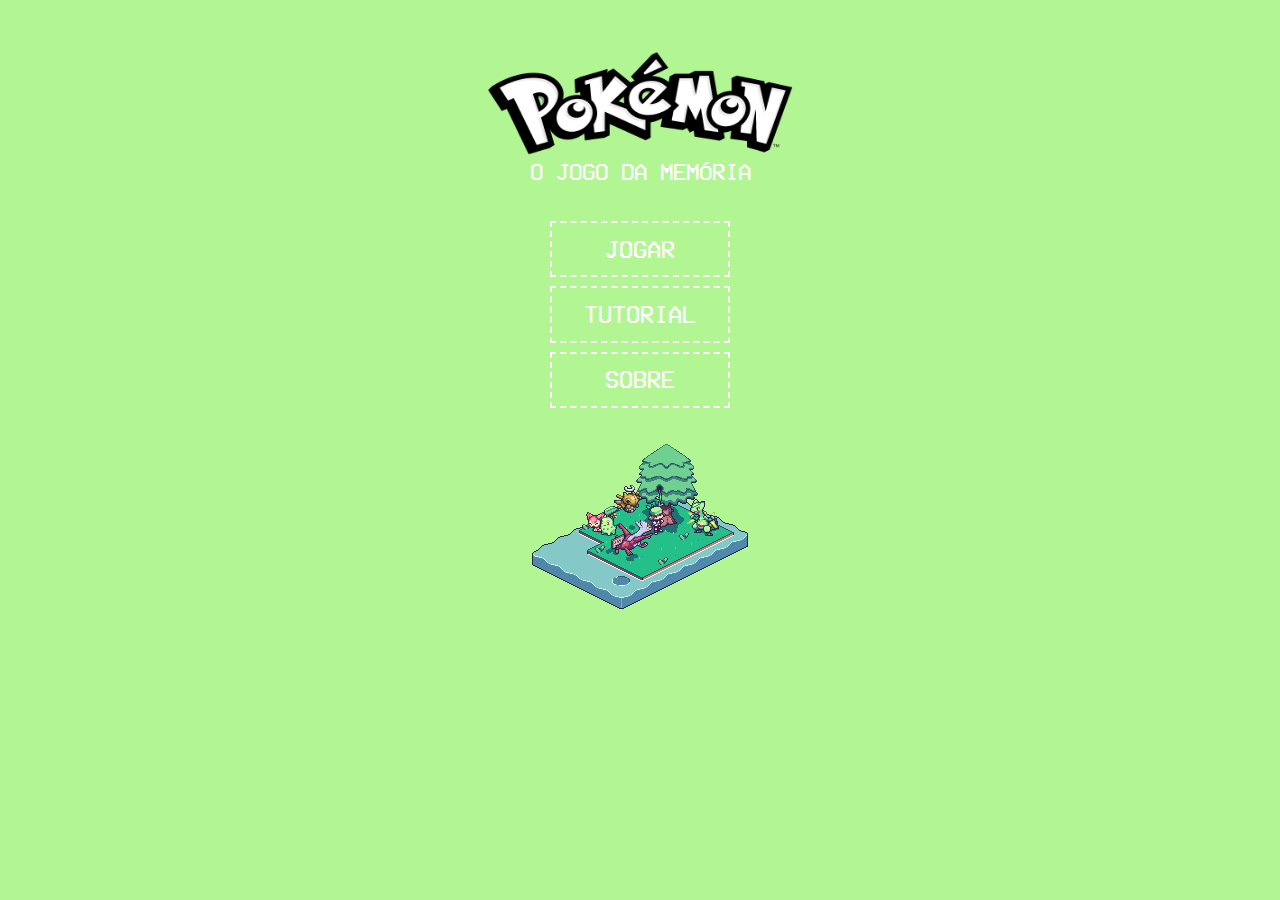
<file: index.html>
<!DOCTYPE html>
<html lang="pt-BR">
<head>
    <meta charset="UTF-8">
    <meta http-equiv="X-UA-Compatible" content="IE=edge">
    <meta name="viewport" content="width=device-width, initial-scale=1.0">
    <title>Jogo da Memória - DevTools</title>

    <link rel="stylesheet" type="text/css" href="assets/css/style.css">

    <link rel="shortcut icon" href="assets/img/logo.png" type="image/x-icon">
</head>
<body>
        <header>
            <div class="logo">
                <img class="logo2" src="assets/img/pokemonlogo2.png">
            </div>
            <div class="description">
                <p>O jogo da memória</p>
            </div>
        </header>

        <nav>
            <ul>
                <a href="jogar.html"><li>Jogar</li></a>
                <a href="tutorial.html"><li>Tutorial</li></a>
                <a href="sobre.html"><li>Sobre</li></a>
            </ul>
        </nav>

        <img class="gif" src="assets/img/gif-sem-fundo.gif">
</body>
</html>
</file>
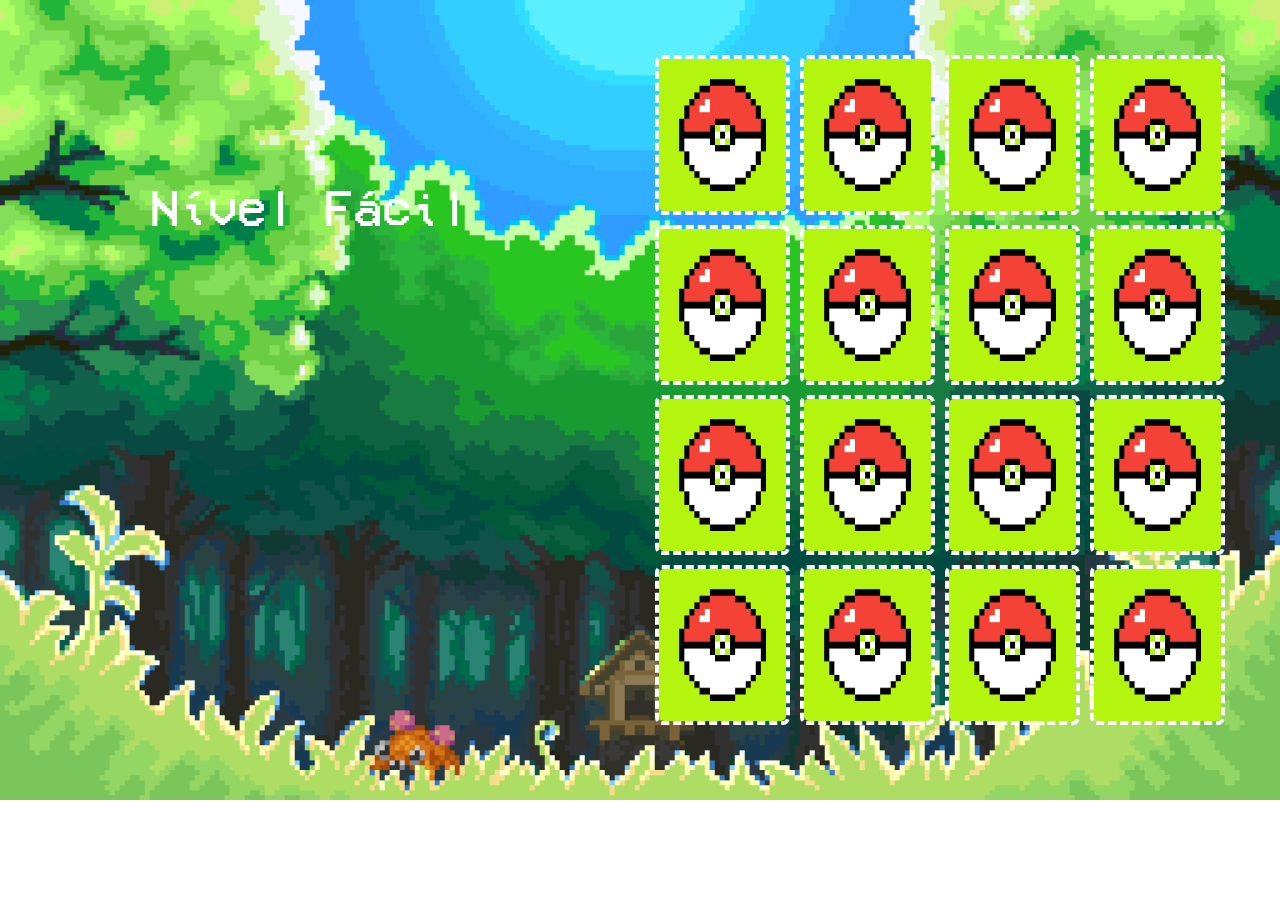
<file: nivel1.html>
<!DOCTYPE html>
<html lang="pt-br">

<head>
<meta charset="UTF-8">
    <meta http-equiv="X-UA-Compatible" content="IE=edge">
    <meta name="viewport" content="width=device-width, initial-scale=1.0">
    <title>Jogo da Memória - DevTools</title>

    <link rel="stylesheet" type="text/css" href="assets/css/nivel1.css">

    <link rel="shortcut icon" href="assets/img/logo.png" type="image/x-icon">


</head>

<body>
  
  <div class="contador">
      <p id="lvl">Nível Fácil</p>
      <p id="countdown"></p>
    </div>
  <section class="container">
  
      <div class="card" data-framework="pikachu">
        <img src="assets/img/pokemon1.gif" alt="pikachu" class="frente">
        <img src="assets/img/backgroundcards.png" alt="versocard" class="verso">
      </div>
  
      <div class="card" data-framework="pikachu">
        <img src="assets/img/pokemon1.gif" alt="pikachu" class="frente">
        <img src="assets/img/backgroundcards.png" alt="versocard" class="verso">
      </div>
  
      <div class="card" data-framework="squirtle">
        <img src="assets/img/pokemon2.gif" alt="squirtle" class="frente">
        <img src="assets/img/backgroundcards.png" alt="versocard" class="verso">
      </div>
  
      <div class="card" data-framework="squirtle">
        <img src="assets/img/pokemon2.gif" alt="squirtle" class="frente">
        <img src="assets/img/backgroundcards.png" alt="versocard" class="verso">
      </div>
  
      <div class="card" data-framework="bulbasaur">
        <img src="assets/img/pokemon3.gif" alt="bulbasaur" class="frente">
        <img src="assets/img/backgroundcards.png" alt="versocard" class="verso">
      </div>
  
      <div class="card" data-framework="bulbasaur">
        <img src="assets/img/pokemon3.gif" alt="bulbasaur" class="frente">
        <img src="assets/img/backgroundcards.png" alt="versocard" class="verso">
      </div>
  
      <div class="card" data-framework="caterpie">
        <img src="assets/img/pokemon4.gif" alt="caterpie" class="frente">
        <img src="assets/img/backgroundcards.png" alt="versocard" class="verso">
      </div>
  
      <div class="card" data-framework="caterpie">
        <img src="assets/img/pokemon4.gif" alt="caterpie" class="frente">
        <img src="assets/img/backgroundcards.png" alt="versocard" class="verso">
      </div>
  
      <div class="card" data-framework="munchlax">
        <img src="assets/img/pokemon5.gif" alt="munchlax" class="frente">
        <img src="assets/img/backgroundcards.png" alt="versocard" class="verso">
      </div>
  
      <div class="card" data-framework="munchlax">
        <img src="assets/img/pokemon5.gif" alt="munchlax" class="frente">
        <img src="assets/img/backgroundcards.png" alt="versocard" class="verso">
      </div>
  
      <div class="card" data-framework="charmander">
        <img src="assets/img/pokemon6.gif" alt="charmander" class="frente">
        <img src="assets/img/backgroundcards.png" alt="versocard" class="verso">
      </div>
  
      <div class="card" data-framework="charmander">
        <img src="assets/img/pokemon6.gif" alt="charmander" class="frente">
        <img src="assets/img/backgroundcards.png" alt="versocard" class="verso">
      </div>
  
      <div class="card" data-framework="piplup">
        <img src="assets/img/pokemon7.gif" alt="piplup" class="frente">
        <img src="assets/img/backgroundcards.png" alt="versocard" class="verso">
      </div>
  
      <div class="card" data-framework="piplup">
        <img src="assets/img/pokemon7.gif" alt="piplup" class="frente">
        <img src="assets/img/backgroundcards.png" alt="versocard" class="verso">
      </div>
  
      <div class="card" data-framework="eevee">
        <img src="assets/img/pokemon8.gif" alt="eevee" class="frente">
        <img src="assets/img/backgroundcards.png" alt="versocard" class="verso">
      </div>
  
      <div class="card" data-framework="eevee">
        <img src="assets/img/pokemon8.gif" alt="eevee" class="frente">
        <img src="assets/img/backgroundcards.png" alt="versocard" class="verso">
      </div>
  </section>
  
  <script src="assets/js/contador.js"></script>
  <script src="assets/js/nivel1.js"></script>

</body>

</html>
</file>
<file: assets/css/style.css>
@import url("cores.css");
@import url("../css/fonts.css");

* {
    margin: 0;
    padding: 0;
}

/* BODY E CONTAINER */
body {
    margin: auto;
    text-align: center;

    color: var(--whiteColor);
    background-color: var(--primaryColor);
}

/* HEADER */
.logo {
    padding-top: 4%;
}

.logo2 {
    width: calc(1356px - 1050px);
    height: 104px;
}

.description {
    font-size: 17pt;
    text-transform: uppercase;

    font-family: 'VCROSDMONO';
}

/* MENU */
nav {
    max-width: 180px;
    width: 100%;
    margin: auto;
}

nav ul {
    list-style: none;
    padding: 0;
    margin: 20% 0;
}

nav ul a {
    text-decoration: none;
}

nav ul li {
    border: 2px dashed var(--whiteColor);
    padding: 7%;
    margin-bottom: 5%;
}

nav ul a li {
    font-size: 18pt;
    text-decoration: none;

    text-transform: uppercase;
    color: var(--whiteColor);

    font-family: 'VCROSDMONO';
    transition: 0.5s;
}

nav ul a li:hover {
    background-color: var(--secondaryColor);
    transition: 0.5s;
}
</file>
<file: assets/css/nivel1.css>
/*Importando fontes*/
@import url("cores.css");
@import url("../css/fonts.css");

/*Resetando css*/
*{
    margin: 0;
    padding: 0;
    box-sizing: border-box;
}

/*style css*/
body{
    width: auto;
    height: auto;
    display:flex;
  
    background:url(../img/fundofacil.png) ;
    background-position: center center;
    background-size: cover;
    background-position-y: 0px;
    background-repeat: no-repeat;
}

.container{
    width: 640px;
    height: 640px;
    margin: 50px;
    display: flex;
    flex-wrap: wrap;
    perspective: 1000px;
    padding-bottom: 130px;   
}

.lvl{
    width: auto;
    height: auto;
    margin: auto;
    position: relative;
    transform: scale(1);
    transform-style: preserve-3d;
    transition: transform .5s;
    border: solid 4px;
    border-style: dashed;
    border-color: white;
    border-radius: 5%;
}

.card{
    width: calc(25% - 10px);
    height: calc(33.333% - 10px);
    margin: 5px;
    position: relative;
    transform: scale(1);
    transform-style: preserve-3d;
    transition: transform .5s;
    border: solid 4px;
    border-style: dashed;
    border-color: white;
    border-radius: 5%;
    
}

.card:active{
    transform: scale(.95);
    transition: transform .1,5s;
}

.card.flip{
    transform: rotateY(180deg);
}

.frente, .verso{
    width: 100%;
    height: 100%;
    padding: 20px;
    position: absolute;
    border-radius: 5px;
    backface-visibility: hidden;
    
}

.frente{
    transform: rotateY(180deg);
    width: 100%;
    height: 100%;
    background-color: #b2f593;
}

.verso{
    background-color: #b4f510;
}


/*Contador*/
p{  
    padding: 7%;
    margin-bottom: 5%;
    display: flex;
    font-size: 50px;
    height: auto;
    width: 600px;
    margin: 50px 0px 0px 0px;
    padding-left: 150px;
    font-family: 'VCROSDMONO';
    color: white;

}

#countdown{
    padding-left: 220px;
    color: white;
}

.contador{
    border: 2px;
    margin-top: 7%;    
}
</file>
